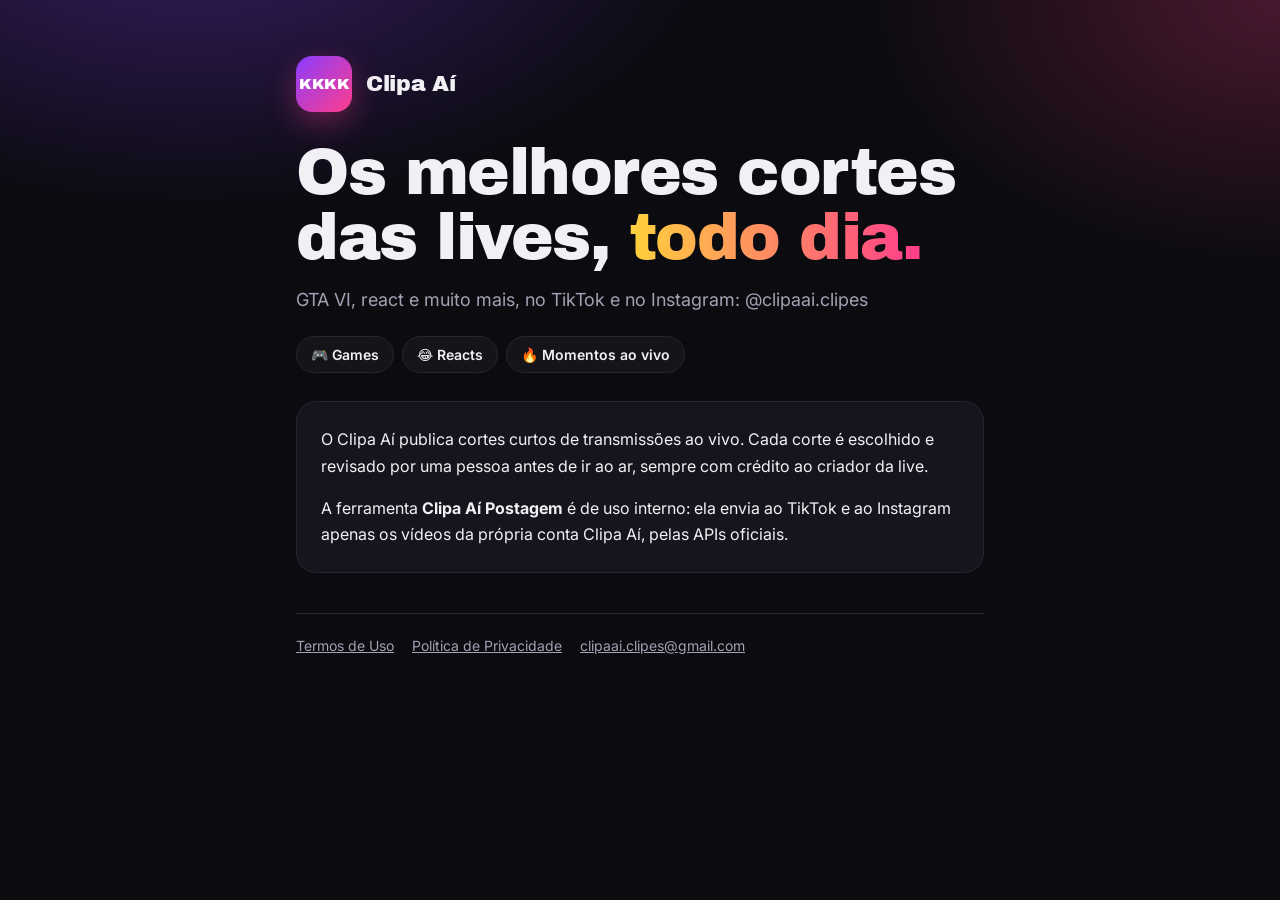
<file: index.html>
<!doctype html>
<html lang="pt-BR">
<head>
<meta charset="utf-8">
<meta name="viewport" content="width=device-width, initial-scale=1">
<title>Clipa Aí</title>
<meta name="description" content="Os melhores cortes das lives, todo dia.">
<link rel="stylesheet" href="estilo.css?v=2">
</head>
<body>
<main>
  <a class="marca" href="index.html"><span class="bolha">KKKK</span><b>Clipa Aí</b></a>
  <h1>Os melhores cortes das lives, <em>todo dia.</em></h1>
  <p class="sub">GTA VI, react e muito mais, no TikTok e no Instagram: @clipaai.clipes</p>
  <ul class="chips"><li>🎮 Games</li><li>😂 Reacts</li><li>🔥 Momentos ao vivo</li></ul>

  <div class="card">
    <p>O Clipa Aí publica cortes curtos de transmissões ao vivo. Cada corte é escolhido e
       revisado por uma pessoa antes de ir ao ar, sempre com crédito ao criador da live.</p>
    <p>A ferramenta <b>Clipa Aí Postagem</b> é de uso interno: ela envia ao TikTok e ao
       Instagram apenas os vídeos da própria conta Clipa Aí, pelas APIs oficiais.</p>
  </div>

  <footer>
    <a href="termos.html">Termos de Uso</a>
    <a href="privacidade.html">Política de Privacidade</a>
    <a href="mailto:clipaai.clipes@gmail.com">clipaai.clipes@gmail.com</a>
  </footer>
</main>
</body>
</html>
</file>
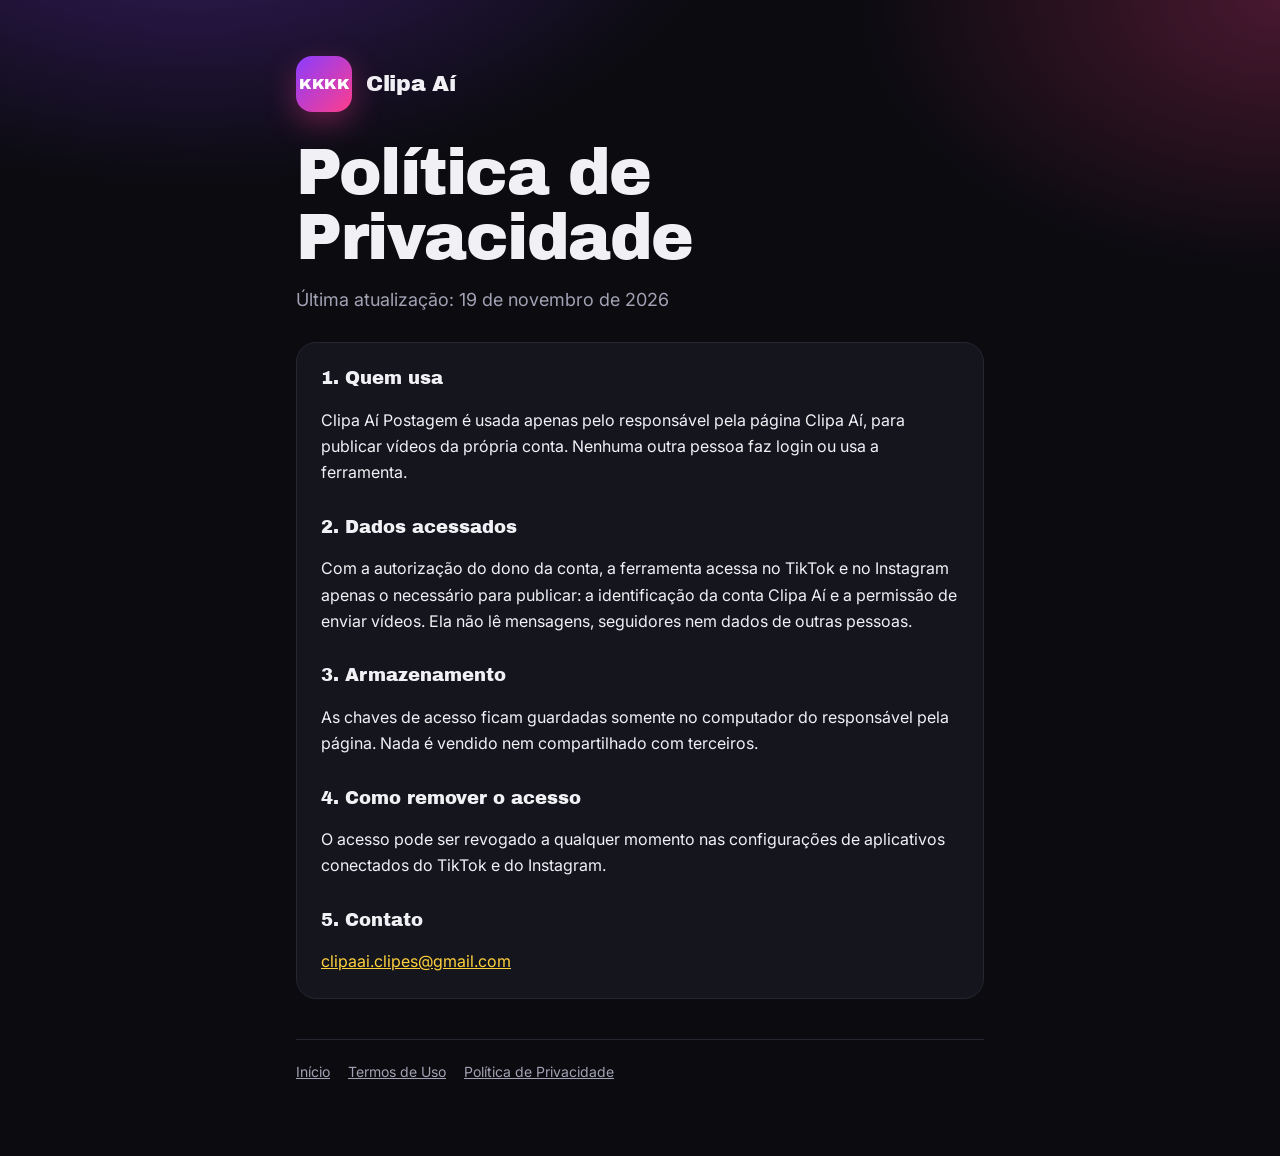
<file: privacidade.html>
<!doctype html>
<html lang="pt-BR">
<head>
<meta charset="utf-8">
<meta name="viewport" content="width=device-width, initial-scale=1">
<title>Política de Privacidade · Clipa Aí</title>
<link rel="stylesheet" href="estilo.css?v=2">
</head>
<body>
<main>
  <a class="marca" href="index.html"><span class="bolha">KKKK</span><b>Clipa Aí</b></a>
  <h1>Política de Privacidade</h1>
  <p class="sub">Última atualização: 19 de novembro de 2026</p>

  <div class="card">
  <h2 style="margin-top:0">1. Quem usa</h2>
  <p>Clipa Aí Postagem é usada apenas pelo responsável pela página Clipa Aí, para publicar
     vídeos da própria conta. Nenhuma outra pessoa faz login ou usa a ferramenta.</p>

  <h2>2. Dados acessados</h2>
  <p>Com a autorização do dono da conta, a ferramenta acessa no TikTok e no Instagram apenas
     o necessário para publicar: a identificação da conta Clipa Aí e a permissão de enviar
     vídeos. Ela não lê mensagens, seguidores nem dados de outras pessoas.</p>

  <h2>3. Armazenamento</h2>
  <p>As chaves de acesso ficam guardadas somente no computador do responsável pela página.
     Nada é vendido nem compartilhado com terceiros.</p>

  <h2>4. Como remover o acesso</h2>
  <p>O acesso pode ser revogado a qualquer momento nas configurações de aplicativos
     conectados do TikTok e do Instagram.</p>

  <h2>5. Contato</h2>
  <p><a href="mailto:clipaai.clipes@gmail.com">clipaai.clipes@gmail.com</a></p>
  </div>
  <footer>
    <a href="index.html">Início</a>
    <a href="termos.html">Termos de Uso</a>
    <a href="privacidade.html">Política de Privacidade</a>
  </footer>
</main>
</body>
</html>
</file>
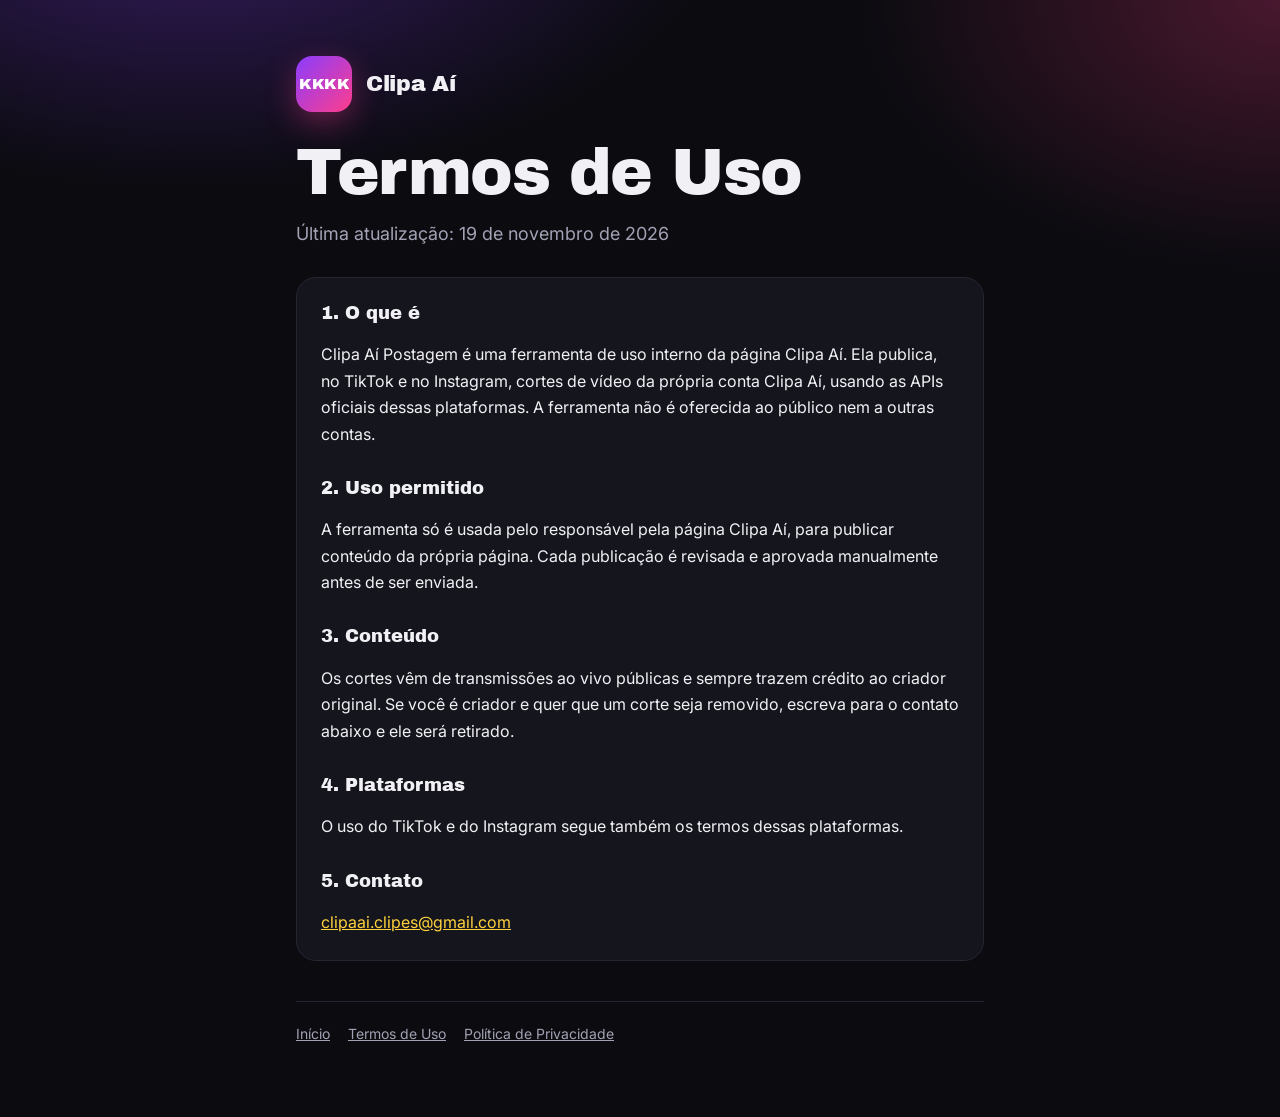
<file: termos.html>
<!doctype html>
<html lang="pt-BR">
<head>
<meta charset="utf-8">
<meta name="viewport" content="width=device-width, initial-scale=1">
<title>Termos de Uso · Clipa Aí</title>
<link rel="stylesheet" href="estilo.css?v=2">
</head>
<body>
<main>
  <a class="marca" href="index.html"><span class="bolha">KKKK</span><b>Clipa Aí</b></a>
  <h1>Termos de Uso</h1>
  <p class="sub">Última atualização: 19 de novembro de 2026</p>

  <div class="card">
  <h2 style="margin-top:0">1. O que é</h2>
  <p>Clipa Aí Postagem é uma ferramenta de uso interno da página Clipa Aí. Ela publica, no
     TikTok e no Instagram, cortes de vídeo da própria conta Clipa Aí, usando as APIs oficiais
     dessas plataformas. A ferramenta não é oferecida ao público nem a outras contas.</p>

  <h2>2. Uso permitido</h2>
  <p>A ferramenta só é usada pelo responsável pela página Clipa Aí, para publicar conteúdo
     da própria página. Cada publicação é revisada e aprovada manualmente antes de ser enviada.</p>

  <h2>3. Conteúdo</h2>
  <p>Os cortes vêm de transmissões ao vivo públicas e sempre trazem crédito ao criador
     original. Se você é criador e quer que um corte seja removido, escreva para o contato
     abaixo e ele será retirado.</p>

  <h2>4. Plataformas</h2>
  <p>O uso do TikTok e do Instagram segue também os termos dessas plataformas.</p>

  <h2>5. Contato</h2>
  <p><a href="mailto:clipaai.clipes@gmail.com">clipaai.clipes@gmail.com</a></p>
  </div>
  <footer>
    <a href="index.html">Início</a>
    <a href="termos.html">Termos de Uso</a>
    <a href="privacidade.html">Política de Privacidade</a>
  </footer>
</main>
</body>
</html>
</file>
<file: estilo.css>
@import url("https://fonts.googleapis.com/css2?family=Archivo+Black&family=Inter:wght@400;600&display=swap");

:root {
  --bg: #0b0b10; --card: #15151d; --line: #262633; --text: #f1f1f5; --muted: #a2a2b4;
  --pink: #ff3d8b; --purple: #8a3dff; --yellow: #ffd23d;
}
* { box-sizing: border-box; }
html { background: var(--bg); }
body {
  margin: 0; min-height: 100vh; color: var(--text);
  font: 16px/1.65 Inter, system-ui, -apple-system, "Segoe UI", Roboto, sans-serif;
  background:
    radial-gradient(900px 500px at 15% -10%, rgba(138, 61, 255, .35), transparent 60%),
    radial-gradient(700px 450px at 100% 0%, rgba(255, 61, 139, .25), transparent 60%),
    var(--bg);
}
main { max-width: 720px; margin: 0 auto; padding: 56px 16px 72px; }

.marca { display: flex; align-items: center; gap: 14px; margin-bottom: 28px; text-decoration: none; color: inherit; }
.bolha {
  position: relative; width: 56px; height: 56px; border-radius: 16px; flex: none;
  background: linear-gradient(135deg, var(--purple), var(--pink));
  display: grid; place-items: center; box-shadow: 0 10px 30px rgba(255, 61, 139, .35);
  font: 15px/1 "Archivo Black", sans-serif; color: #fff; letter-spacing: -.5px;
}
.bolha::after {
  content: ""; position: absolute; bottom: -6px; left: 12px; width: 14px; height: 14px;
  background: var(--pink); transform: rotate(45deg); border-radius: 2px; z-index: -1;
}
.marca b { font: 22px/1 "Archivo Black", sans-serif; letter-spacing: -.3px; }

h1 { font: clamp(40px, 9vw, 64px)/1.02 "Archivo Black", sans-serif; letter-spacing: -1.5px; margin: 0 0 14px; }
h1 em { font-style: normal; background: linear-gradient(90deg, var(--yellow), var(--pink));
        -webkit-background-clip: text; background-clip: text; color: transparent; }
h2 { font: 18px/1.3 "Archivo Black", sans-serif; margin: 30px 0 6px; }
.sub { color: var(--muted); margin-top: 0; font-size: 18px; }
a { color: var(--yellow); }

.card { background: var(--card); border: 1px solid var(--line); border-radius: 20px; padding: 24px; margin-top: 28px; }
.card p:first-child { margin-top: 0; }
.card p:last-child { margin-bottom: 0; }

.chips { display: flex; flex-wrap: wrap; gap: 8px; margin: 22px 0 0; padding: 0; list-style: none; }
.chips li { border: 1px solid var(--line); background: rgba(255, 255, 255, .04); border-radius: 999px;
            padding: 6px 14px; font-size: 14px; font-weight: 600; }

footer { margin-top: 40px; padding-top: 20px; border-top: 1px solid var(--line); color: var(--muted);
         font-size: 14px; display: flex; flex-wrap: wrap; gap: 8px 18px; }
footer a { color: var(--muted); }
footer a:hover { color: var(--text); }
</file>
